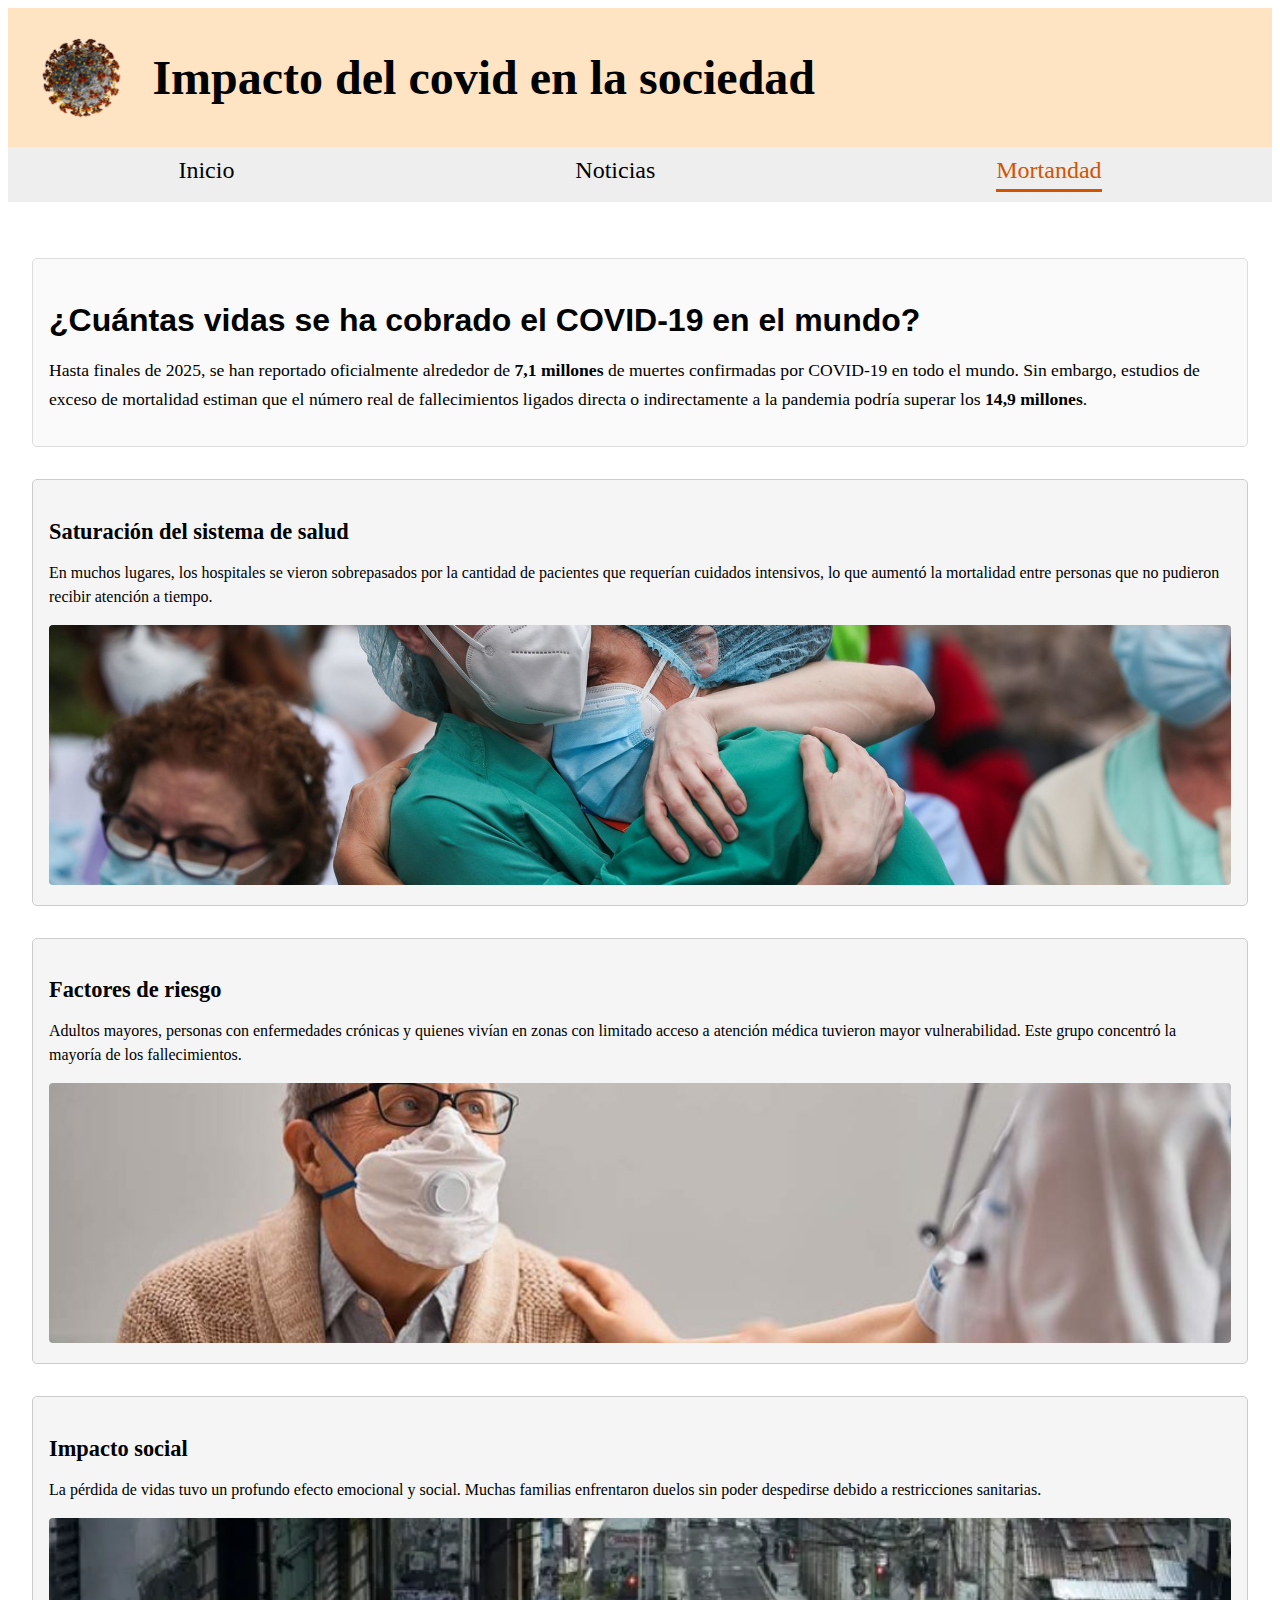
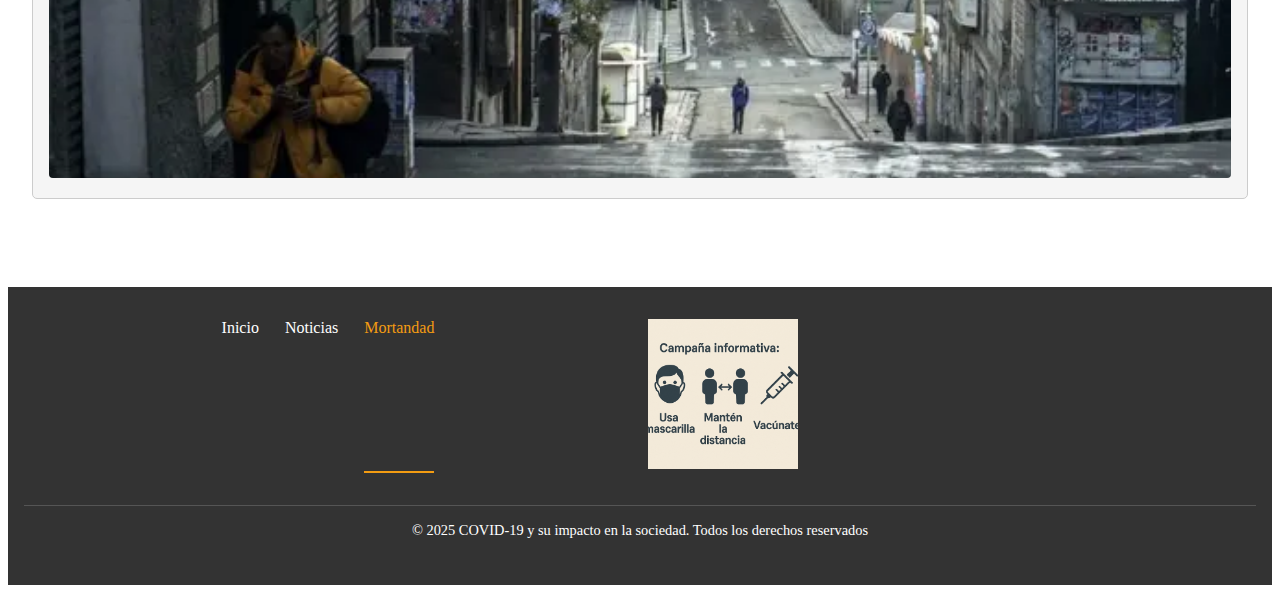
<file: mortandad.html>
<!DOCTYPE html>
<html lang="es">
<head>
    <meta charset="UTF-8">
    <meta name="viewport" content="width=device-width, initial-scale=1.0">
    <link rel="shortcut icon" href="img/logoSite.png" type="image/x-icon">
    <link rel="stylesheet" href="CSS/style.css">
    <link rel="stylesheet" href="CSS/mortandad.css">
    <title>Mortandad</title>
</head>

<body>
    <header>
        <section class="encabezado">
            <img class="imagen-encabezado" src="img/logoEncabezado.gif" alt="Logo del sitio">
            <h1>Impacto del covid en la sociedad</h1>
        </section>
        <nav class="menu-navegacion">
            <a href="index.html">Inicio</a>
            <a href="noticias.html">Noticias</a>
            <a class="activo" href="#">Mortandad</a>
        </nav>
    </header>

    <main class="principal">
        <!-- Datos globales al inicio -->
        <section class="introduccion-mortandad">
            <h2>¿Cuántas vidas se ha cobrado el COVID-19 en el mundo?</h2>
            <p>
                Hasta finales de 2025, se han reportado oficialmente alrededor de <strong>7,1 millones</strong> de muertes confirmadas por COVID-19 en todo el mundo.  
                Sin embargo, estudios de exceso de mortalidad estiman que el número real de fallecimientos ligados directa o indirectamente a la pandemia podría superar los <strong>14,9 millones</strong>.
            </p>
        </section>

        <!-- Resto del contenido -->
        <section class="bloque-datos">
            <h3>Saturación del sistema de salud</h3>
            <p>
                En muchos lugares, los hospitales se vieron sobrepasados por la cantidad de pacientes que requerían
                cuidados intensivos, lo que aumentó la mortalidad entre personas que no pudieron recibir atención a tiempo.
            </p>
            <img src="img/mortandad1.jpg" alt="Imagen de personal médico trabajando">
        </section>

        <section class="bloque-datos">
            <h3>Factores de riesgo</h3>
            <p>
                Adultos mayores, personas con enfermedades crónicas y quienes vivían en zonas con limitado acceso a
                atención médica tuvieron mayor vulnerabilidad. Este grupo concentró la mayoría de los fallecimientos.
            </p>
            <img src="img/mortandad2.jpg" alt="Imagen de una persona mayor o cuidado médico">
        </section>

        <section class="bloque-datos">
            <h3>Impacto social</h3>
            <p>
                La pérdida de vidas tuvo un profundo efecto emocional y social. Muchas familias enfrentaron duelos sin
                poder despedirse debido a restricciones sanitarias.
            </p>
            <img src="img/mortandad3.webp" alt="Imagen de calles vacías o impacto social del COVID">
        </section>
    </main>

    <footer>
        <nav>
            <a href="index.html">Inicio</a>
            <a href="noticias.html">Noticias</a>
            <a class="activo" href="#">Mortandad</a>
        </nav>

        <section class="propaganda">
            <img src="img/propagandaFooter.png" alt="Propaganda del sitio">
        </section>

        <p>&copy; 2025 COVID-19 y su impacto en la sociedad. Todos los derechos reservados</p>
    </footer>
</body>
</html>
</file>
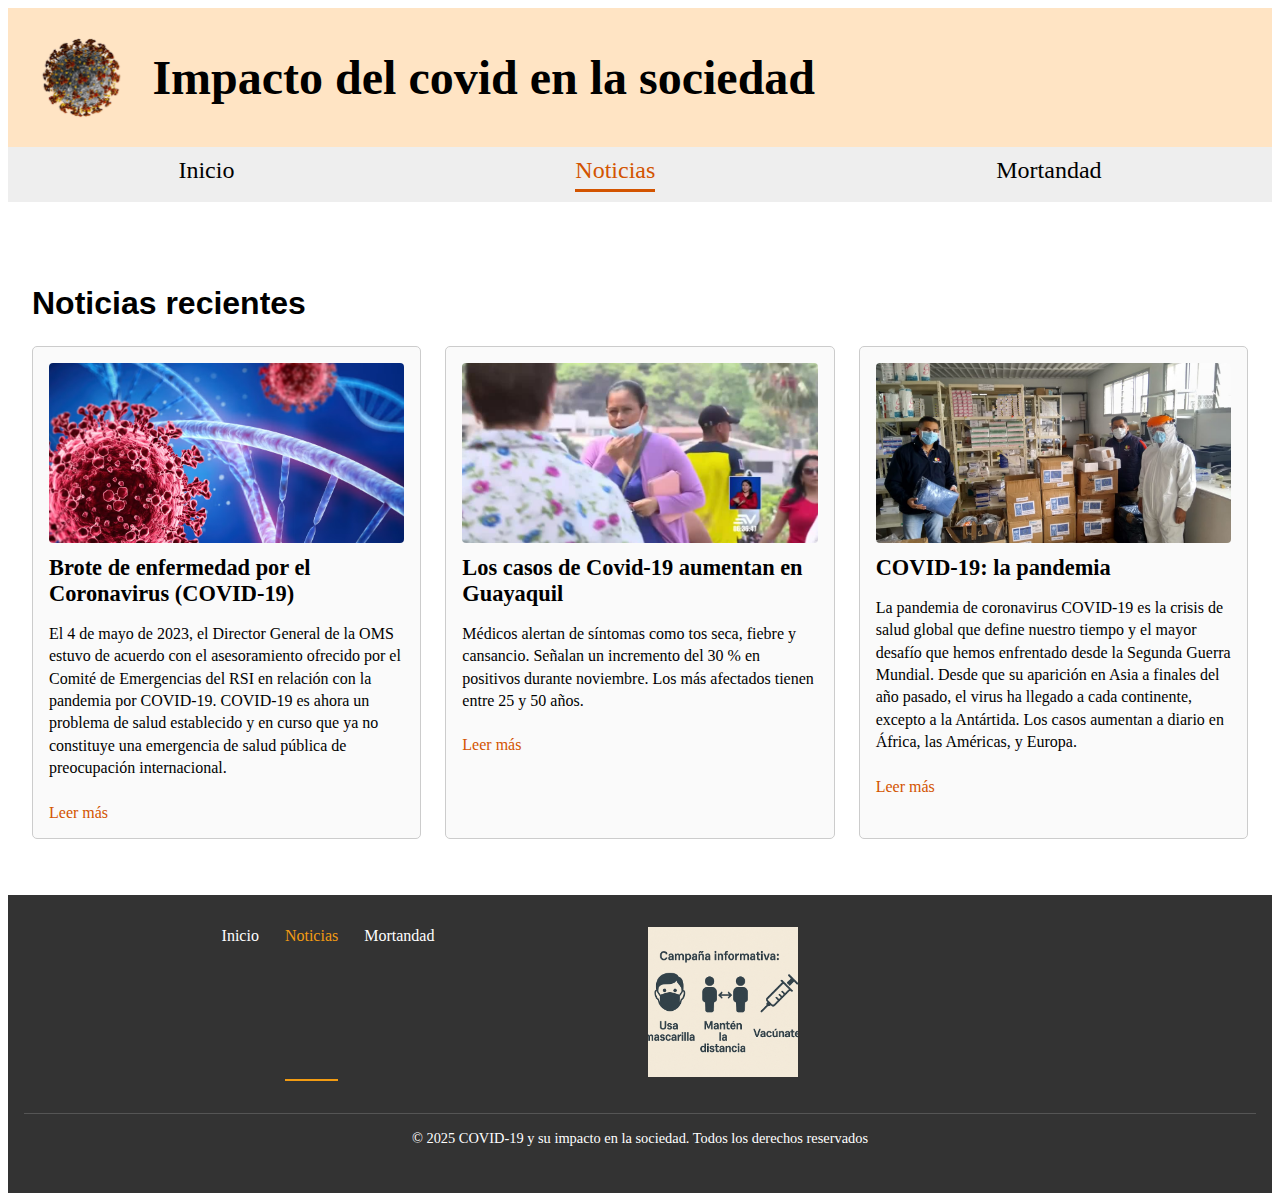
<file: noticias.html>
<!DOCTYPE html>
<html lang="es">
<head>
    <meta charset="UTF-8">
    <meta name="viewport" content="width=device-width, initial-scale=1.0">
    <link rel="shortcut icon" href="img/logoSite.png" type="image/x-icon">
    <link rel="stylesheet" href="CSS/style.css">
    <link rel="stylesheet" href="CSS/noticias.css">
    <title>Noticias</title>
</head>

<body>
    <header>
        <section class="encabezado">
            <img class="imagen-encabezado" src="img/logoEncabezado.gif" alt="Logo del sitio">
            <h1>Impacto del covid en la sociedad</h1>
        </section>
        <nav class="menu-navegacion">
            <a href="index.html">Inicio</a>
            <a class="activo" href="#">Noticias</a>
            <a href="mortandad.html">Mortandad</a>
        </nav>
    </header>

    <main class="principal">
        <h2>Noticias recientes</h2>

        <section class="lista-noticias">

            <article class="noticia">
                <img src="img/noticia1.avif" alt="Imagen de la noticia">
                <h3>Brote de enfermedad por el Coronavirus (COVID-19)</h3>
                <p>El 4 de mayo de 2023, el Director General de la OMS estuvo de acuerdo con el asesoramiento ofrecido por el Comité de Emergencias del RSI en relación con la pandemia por COVID-19. COVID-19 es ahora un problema de salud establecido y en curso que ya no constituye una emergencia de salud pública de preocupación internacional.</p>
                <a href="https://www.paho.org/es/temas/coronavirus/brote-enfermedad-por-coronavirus-covid-19">Leer más</a>
            </article>

            <article class="noticia">
                <img src="img/noticia2.jpg" alt="Imagen de la noticia">
                <h3>Los casos de Covid-19 aumentan en Guayaquil</h3>
                <p>Médicos alertan de síntomas como tos seca, fiebre y cansancio. Señalan un incremento del 30 % en positivos durante noviembre. Los más afectados tienen entre 25 y 50 años.</p>
                <a href="https://www.ecuavisa.com/noticias/guayaquil/aumentan-casos-covid-guayaquil-IE10503579">Leer más</a>
            </article>

            <article class="noticia">
                <img src="img/noticia3.jpeg" alt="Imagen de la noticia">
                <h3>COVID-19: la pandemia</h3>
                <p>La pandemia de coronavirus COVID-19 es la crisis de salud global que define nuestro tiempo y el mayor desafío que hemos enfrentado desde la Segunda Guerra Mundial. Desde que su aparición en Asia a finales del año pasado, el virus ha llegado a cada continente, excepto a la Antártida. Los casos aumentan a diario en África, las Américas, y Europa.</p>
                <a href="https://www.undp.org/es/ecuador/covid-19-la-pandemia">Leer más</a>
            </article>

        </section>
    </main>

    <footer>
        <nav>
            <a href="index.html">Inicio</a>
            <a class="activo" href="#">Noticias</a>
            <a href="mortandad.html">Mortandad</a>
        </nav>

        <section class="propaganda">
            <img src="img/propagandaFooter.png" alt="Propaganda del sitio">
        </section>

        <p>&copy; 2025 COVID-19 y su impacto en la sociedad. Todos los derechos reservados</p>
    </footer>
</body>
</html>
</file>
<file: CSS/style.css>
/* ----- HEADER ----- */
.encabezado {
    display: flex;
    align-items: center;
    background-color: bisque;
    padding: 10px;
}

.imagen-encabezado {
    width: 10%;
}

h1 {
    font-family: Georgia, 'Times New Roman', Times, serif;
    font-size: 3rem;
    margin-left: 10px;
}

.menu-navegacion {
    display: flex;
    justify-content: space-around;
    background-color: #eee;
    padding: 10px 0;
}

.menu-navegacion a {
    text-decoration: none;
    font-size: 1.5rem;
    color: black;
}

.menu-navegacion a.activo {
    color: #d35400;
    border-bottom: 3px solid #d35400;
    padding-bottom: 5px;
}

/* ----- CONTENIDO PRINCIPAL ----- */
.principal {
    max-width: 2000px;
    margin: 2rem auto;
    padding: 1.5rem;
    background-color: white;
    border-radius: 8px;
}

h2 {
    font-family: Arial, sans-serif;
    font-size: 2rem;
    margin-bottom: 1rem;
}

main p {
    font-size: 1.1rem;
    line-height: 1.6;
}

main video {
    width: 100%;
    max-height: 500px;
    border-radius: 8px;
}

/* ----- FOOTER ----- */
footer {
    background-color: #333;
    color: white;
    padding: 2rem 1rem;
    display: grid;
    grid-template-columns: 1fr 1fr;
    gap: 1rem;
}

footer nav {
    display: flex;
    justify-content: center;
    gap: 1rem;
}

footer nav a {
    text-decoration: none;
    color: white;
    display: inline-block; /* <-- FIX IMPORTANTE */
    padding: 0;            /* sin espacio extra */
    margin: 0 5px;
}

footer nav a.activo {
    color: #f39c12;
    border-bottom: 2px solid #f39c12; /* queda pegado al texto */
}

footer .propaganda img {
    width: 150px;
}

footer p {
    grid-column: 1 / -1;
    text-align: center;
    margin-top: 1rem;
    font-size: 0.9rem;
    border-top: 1px solid #555;
    padding-top: 1rem;
}
</file>
<file: CSS/mortandad.css>
/* Contenedor general de la página */
.introduccion-mortandad {
    margin-bottom: 2rem;
    background-color: #fafafa;
    padding: 1rem;
    border: 1px solid #ddd;
    border-radius: 5px;
}

/* Bloques de información */
.bloque-datos {
    margin-bottom: 2rem;
    padding: 1rem;
    background-color: #f5f5f5;
    border: 1px solid #ccc;
    border-radius: 5px;
}

.bloque-datos h3 {
    font-size: 1.4rem;
    margin-bottom: 0.5rem;
}

.bloque-datos p {
    font-size: 1rem;
    line-height: 1.5;
    margin-bottom: 1rem;
}

/* Imágenes de cada bloque */
.bloque-datos img {
    width: 100%;
    height: 260px;
    border-radius: 4px;
    background-color: #ddd; /* espacio reservado */
    object-fit: cover;
}
</file>
<file: CSS/noticias.css>
/* Contenedor general de las noticias */
.lista-noticias {
    display: grid;
    grid-template-columns: 1fr 1fr 1fr;
    gap: 1.5rem;
    margin-top: 1.5rem;
}

/* Cada noticia */
.noticia {
    border: 1px solid #ccc;
    padding: 1rem;
    background-color: #fafafa;
    border-radius: 5px;
}

/* Imagen de la noticia */
.noticia img {
    width: 100%;
    height: 180px;
    background-color: #ddd; /* para que se vea el espacio */
    object-fit: cover;
    border-radius: 4px;
}

/* Título */
.noticia h3 {
    font-size: 1.4rem;
    margin: 0.5rem 0;
}

/* Descripción */
.noticia p {
    font-size: 1rem;
    line-height: 1.4;
}

/* Enlace */
.noticia a {
    display: inline-block;
    margin-top: 0.5rem;
    text-decoration: none;
    color: #d35400;
}
</file>
